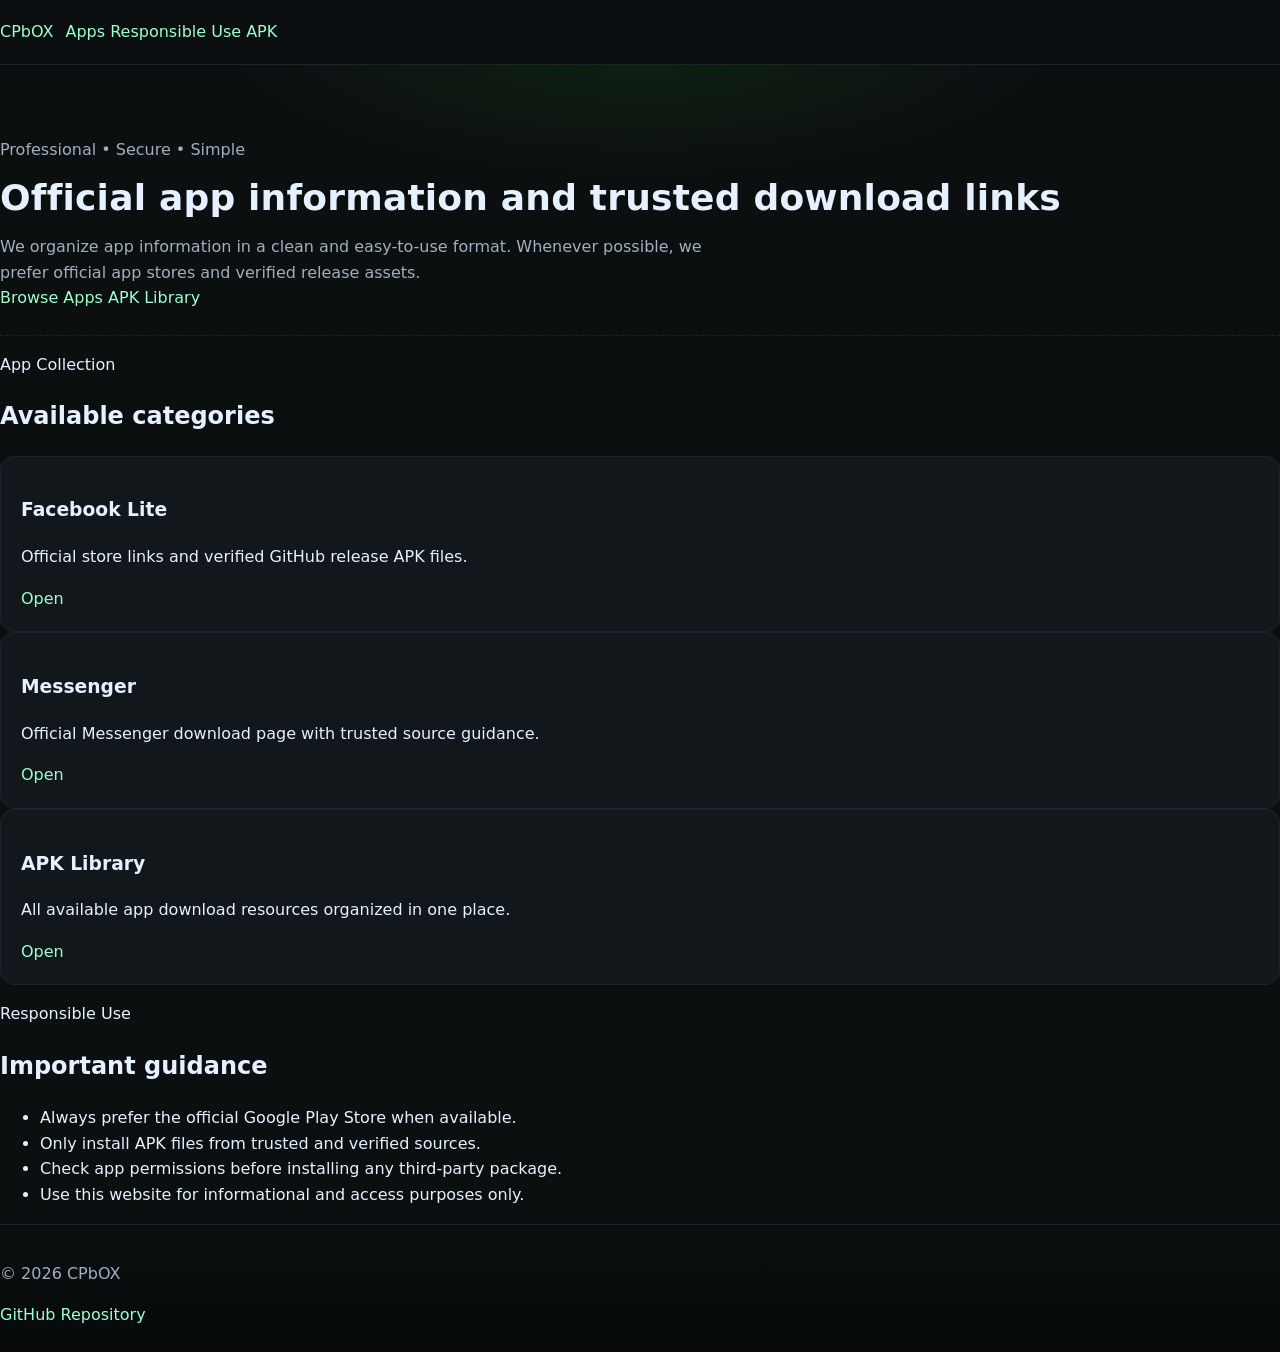
<file: archive/Allapk.html>
<!doctype html>
<html lang="bn">
<head>
  <meta charset="utf-8" />
  <meta name="viewport" content="width=device-width, initial-scale=1" />
  <title>CPbOX | Official APK & App Information</title>
  <meta name="description" content="Professional and responsible app information website for Facebook Lite, Messenger and APK download links." />
  <meta name="robots" content="index,follow" />
  <link rel="canonical" href="https://mhitlimited.github.io/11lite/" />
  <link rel="stylesheet" href="assets/css/style.css" />
</head>
<body>
  <header class="header">
    <div class="wrap nav">
      <a class="logo" href="index.html">CPbOX</a>
      <nav aria-label="Main navigation">
        <a href="#apps">Apps</a>
        <a href="#responsible">Responsible Use</a>
        <a href="pages/apk.html">APK</a>
      </nav>
    </div>
  </header>

  <main>
    <section class="hero wrap">
      <div class="hero-copy">
        <p class="eyebrow">Professional • Secure • Simple</p>
        <h1>Official app information and trusted download links</h1>
        <p class="lead">We organize app information in a clean and easy-to-use format. Whenever possible, we prefer official app stores and verified release assets.</p>
        <div class="hero-actions">
          <a class="button" href="#apps">Browse Apps</a>
          <a class="button button-secondary" href="pages/apk.html">APK Library</a>
        </div>
      </div>
    </section>

    <section class="wrap section" id="apps">
      <div class="section-head">
        <p class="eyebrow">App Collection</p>
        <h2>Available categories</h2>
      </div>

      <div class="cards">
        <article class="card">
          <h3>Facebook Lite</h3>
          <p>Official store links and verified GitHub release APK files.</p>
          <a class="button button-small" href="pages/facebook-lite.html">Open</a>
        </article>

        <article class="card">
          <h3>Messenger</h3>
          <p>Official Messenger download page with trusted source guidance.</p>
          <a class="button button-small" href="pages/messenger.html">Open</a>
        </article>

        <article class="card">
          <h3>APK Library</h3>
          <p>All available app download resources organized in one place.</p>
          <a class="button button-small" href="pages/apk.html">Open</a>
        </article>
      </div>
    </section>

    <section class="wrap section" id="responsible">
      <div class="section-head">
        <p class="eyebrow">Responsible Use</p>
        <h2>Important guidance</h2>
      </div>

      <div class="info-box">
        <ul>
          <li>Always prefer the official Google Play Store when available.</li>
          <li>Only install APK files from trusted and verified sources.</li>
          <li>Check app permissions before installing any third-party package.</li>
          <li>Use this website for informational and access purposes only.</li>
        </ul>
      </div>
    </section>
  </main>

  <footer class="footer">
    <div class="wrap footer-inner">
      <p>© <span id="year"></span> CPbOX</p>
      <a href="https://github.com/mhitlimited/11lite" target="_blank" rel="noopener noreferrer">GitHub Repository</a>
    </div>
  </footer>

  <script src="assets/js/script.js"></script>
</body>
</html>
</file>
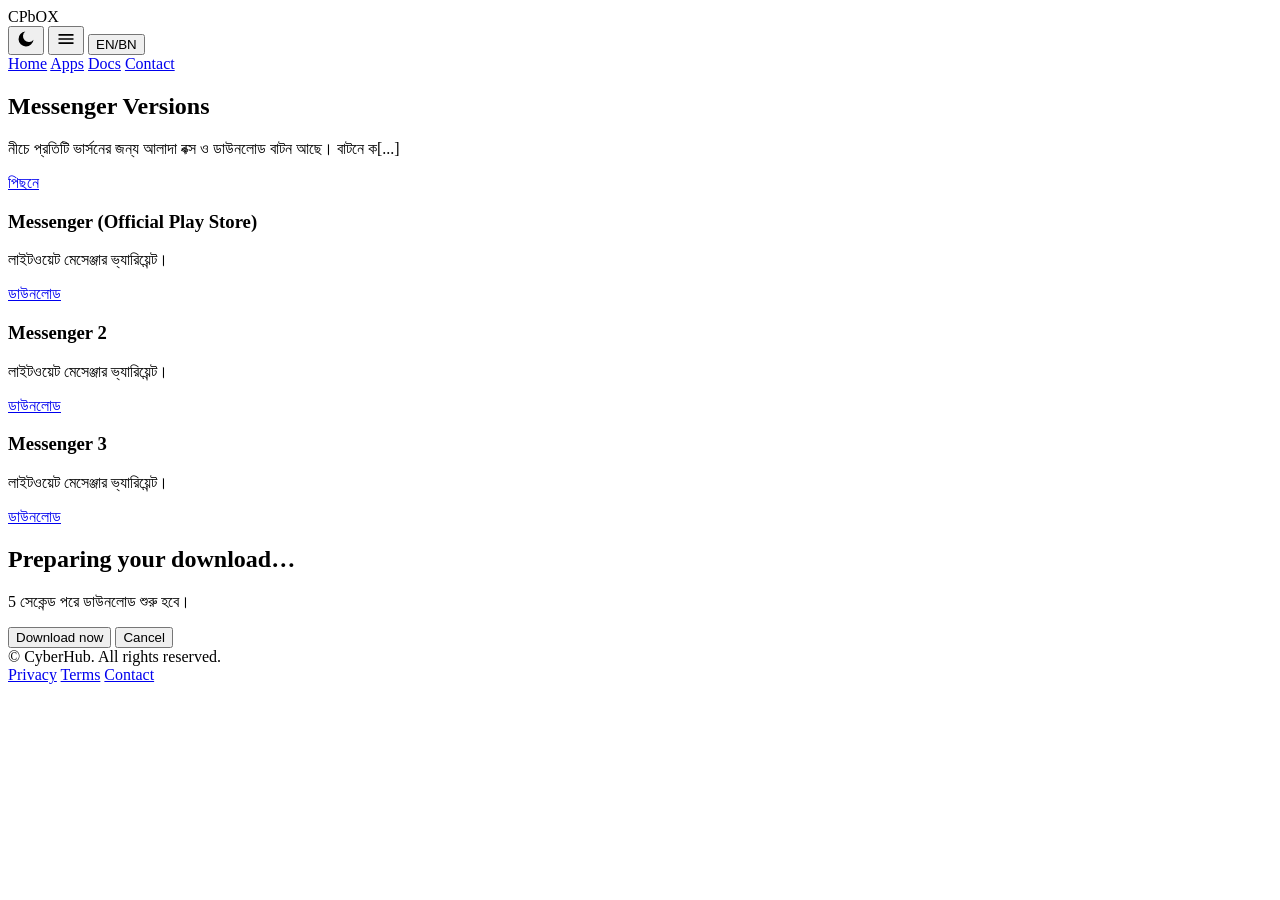
<file: archive/fb11ite.html>
<!doctype html>
<html lang="bn">
<head>
  <meta charset="utf-8" />
  <meta name="viewport" content="width=device-width,initial-scale=1,viewport-fit=cover" />
  <title>Messenger Collection — CPbOX</title>
  <link rel="stylesheet" href="style.css" />
</head>
<body>
  <header>
    <div class="container">
      <nav class="nav" aria-label="Primary">
        <div class="brand">
          <span class="dot"></span>
          <span>CPbOX</span>
        </div>

        <div class="actions">
          <button class="icon-btn" id="themeToggle" aria-label="Toggle theme">
            <svg id="iconMoon" width="20" height="20" viewBox="0 0 24 24" fill="currentColor" aria-hidden="true">
              <path d="M21 12.79A9 9 0 1 1 11.21 3a7 7 0 1 0 9.79 9.79z"/>
            </svg>
            <svg id="iconSun" width="20" height="20" viewBox="0 0 24 24" fill="currentColor" style="display:none" aria-hidden="true">
              <path d="M12 2.75a1 1 0 0 1 1 1V5a1 1 0 1 1-2 0V3.75a1 1 0 0 1 1-1zm0 14.5a1 1 0 0 1 1 1V19a1 1 0 1 1-2 0v-1.75a1 1 0 0 1 1-1zm8.25-5.5a1 1 0 0 1 0 2h-1.75a1 1 0 1 1 0-2h1.75zm-14.5"
            </svg>
          </button>

          <button class="icon-btn hamburger" id="menuToggle" aria-label="Menu">
            <svg width="20" height="20" viewBox="0 0 24 24" fill="currentColor" aria-hidden="true">
              <path d="M3 6h18v2H3zm0 5h18v2H3zm0 5h18v2H3z" />
            </svg>
          </button>

          <button id="langToggle" class="icon-btn" aria-label="Toggle Language">EN/BN</button>
        </div>

        <div class="menu" id="menu">
          <a href="index.html">Home</a>
          <a class="active" href="#">Apps</a>
          <a href="index.html#docs">Docs</a>
          <a href="index.html#contact">Contact</a>
        </div>
      </nav>
    </div>
  </header>

  <main class="container">
    <section>
      <h1 class="page-title">Messenger Versions</h1>
      <p class="muted">নীচে প্রতিটি ভার্সনের জন্য আলাদা বক্স ও ডাউনলোড বাটন আছে। বাটনে ক[...]
      <div style="margin: .5rem 0 1rem"><a id="backBtn" class="btn btn-ghost" href="index.html" data-i18n="back">পিছনে</a></div>
    </section>

    <section class="grid">
      <div id="cards" class="grid"></div>
    </section>
  </main>

  <div id="timerModal" class="modal" aria-hidden="true" role="dialog" aria-labelledby="timerTitle" aria-describedby="timerDesc">
    <div class="modal-content card">
      <h2 id="timerTitle">Preparing your download…</h2>
      <p id="timerDesc" class="muted"><span id="countdown">5</span> সেকেন্ড পরে ডাউনলোড শুরু হবে।</p>
      <button id="downloadNow" class="btn">Download now</button>
      <button id="cancelDownload" class="btn btn-ghost">Cancel</button>
    </div>
  </div>

  <footer>
    <div class="container foot-inner">
      <div class="tiny">© <span id="year"></span> CyberHub. All rights reserved.</div>
      <nav class="foot-links tiny">
        <a href="#privacy">Privacy</a>
        <a href="#terms">Terms</a>
        <a href="#contact">Contact</a>
      </nav>
    </div>
  </footer>

  <script src="script.js"></script>
  <script>
    const versions = [
      { name: 'Messenger (Official Play Store)', link: 'https://play.google.com/store/apps/details?id=com.facebook.orca' },
      { name: 'Messenger 2', link: '/downloads/messenger-2.apk' },
      { name: 'Messenger 3', link: '/downloads/messenger-3.apk' }
    ];

    const cardsWrap = document.getElementById('cards');
    cardsWrap.classList.add('grid-3');
    versions.forEach((v) => {
      const card = document.createElement('article');
      card.className = 'card';
      card.innerHTML = `
        <div class="card-body">
          <h3>${v.name}</h3>
          <p class="muted">লাইটওয়েট মেসেঞ্জার ভ্যারিয়েন্ট।</p>
          <div class="actions">
            <a href="#" class="btn download-btn" data-link="${v.link}">ডাউনলোড</a>
          </div>
        </div>
      `;
      cardsWrap.appendChild(card);
    });

    const modal = document.getElementById('timerModal');
    const countdownEl = document.getElementById('countdown');
    const downloadNowBtn = document.getElementById('downloadNow');
    const cancelBtn = document.getElementById('cancelDownload');
    let timer = null;
    let targetLink = null;
    let remaining = 5;

    function openModal(link) {
      targetLink = link;
      remaining = 5;
      countdownEl.textContent = remaining;
      modal.classList.add('open');
      modal.setAttribute('aria-hidden', 'false');
      timer = setInterval(() => {
        remaining -= 1;
        countdownEl.textContent = remaining;
        if (remaining <= 0) {
          clearInterval(timer);
          startDownload();
        }
      }, 1000);
    }

    function closeModal() {
      if (timer) clearInterval(timer);
      modal.classList.remove('open');
      modal.setAttribute('aria-hidden', 'true');
    }

    function startDownload() {
      window.location.href = targetLink;
      closeModal();
    }

    document.querySelectorAll('.download-btn').forEach((btn) => {
      btn.addEventListener('click', (e) => {
        e.preventDefault();
        const link = btn.getAttribute('data-link');
        openModal(link);
      });
    });

    downloadNowBtn.addEventListener('click', startDownload);
    cancelBtn.addEventListener('click', closeModal);
    document.addEventListener('keydown', (e) => {
      if (e.key === 'Escape') closeModal();
    });
  </script>
</body>
</html>
</file>
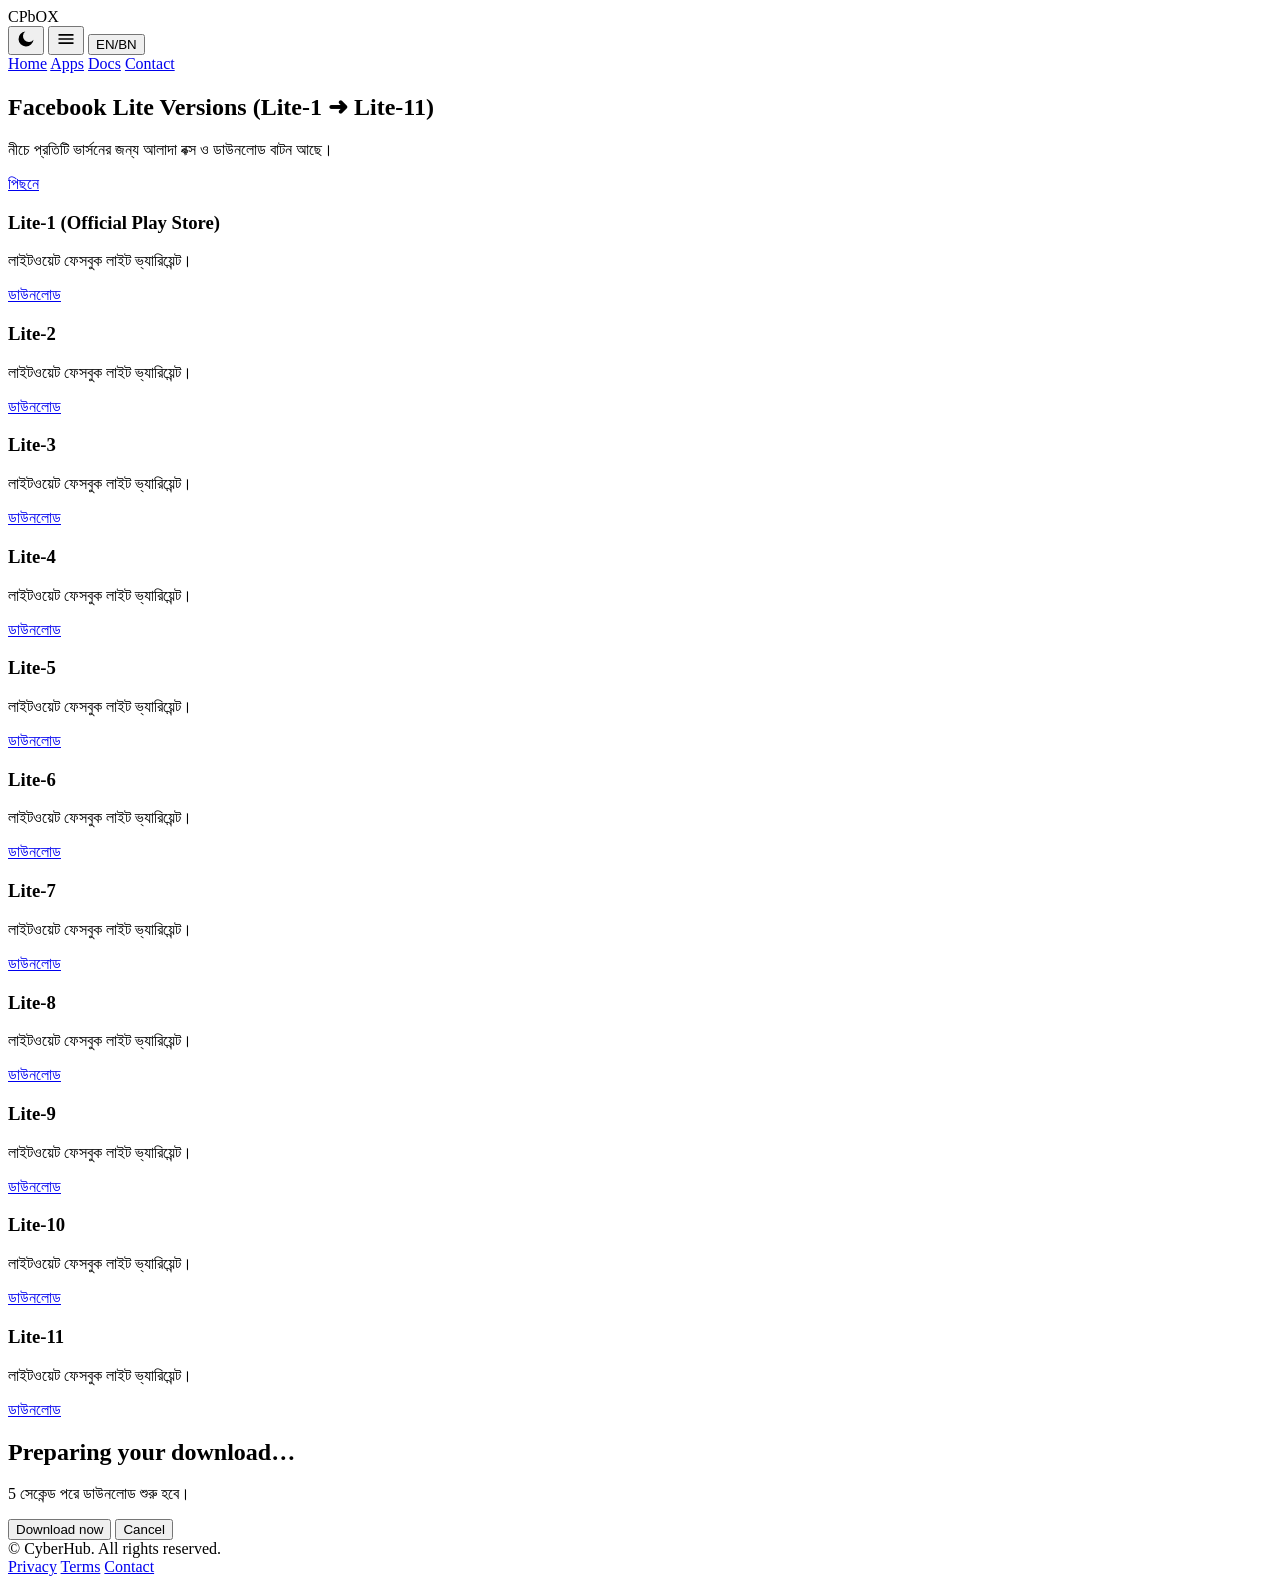
<file: archive/fb11lite.html>
<!doctype html>
<html lang="bn">
<head>
  <meta charset="utf-8" />
  <meta name="viewport" content="width=device-width, initial-scale=1" />
  <title>Facebook Lite Versions (Lite-1 ➜ Lite-11) — CPbOX</title>
  <link rel="stylesheet" href="style.css" />
</head>
<body>
  <header>
    <div class="container">
      <nav class="nav" aria-label="Primary">
        <div class="brand">
          <span class="dot"></span>
          <span>CPbOX</span>
        </div>

        <div class="actions">
          <button class="icon-btn" id="themeToggle" aria-label="Toggle theme">
            <svg id="iconMoon" width="20" height="20" viewBox="0 0 24 24" fill="currentColor" aria-hidden="true">
              <path d="M21 12.79A9 9 0 1 1 11.21 3a7 7 0 1 0 9.79 9.79z"/>
            </svg>
            <svg id="iconSun" width="20" height="20" viewBox="0 0 24 24" fill="currentColor" style="display:none" aria-hidden="true">
              <path d="M12 2.75a1 1 0 0 1 1 1V5a1 1 0 1 1-2 0V3.75a1 1 0 0 1 1-1zm0 14.5a1 1 0 0 1 1 1V19a1 1 0 1 1-2 0v-1.75a1 1 0 0 1 1-1zm8.25-5.5a1 1 0 0 1 0 2h-1.75a1 1 0 1 1 0-2h1.75zm-14.5"
            </svg>
          </button>

          <button class="icon-btn hamburger" id="menuToggle" aria-label="Menu">
            <svg width="20" height="20" viewBox="0 0 24 24" fill="currentColor" aria-hidden="true">
              <path d="M3 6h18v2H3zm0 5h18v2H3zm0 5h18v2H3z" />
            </svg>
          </button>

          <button id="langToggle" class="icon-btn" aria-label="Toggle Language">EN/BN</button>
        </div>

        <div class="menu" id="menu">
          <a href="index.html">Home</a>
          <a class="active" href="#">Apps</a>
          <a href="index.html#docs">Docs</a>
          <a href="index.html#contact">Contact</a>
        </div>
      </nav>
    </div>
  </header>

  <main class="container">
    <section>
      <h1 class="page-title">Facebook Lite Versions (Lite-1 ➜ Lite-11)</h1>
      <p class="muted">নীচে প্রতিটি ভার্সনের জন্য আলাদা বক্স ও ডাউনলোড বাটন আছে।</p>
      <div style="margin: .5rem 0 1rem"><a id="backBtn" class="btn btn-ghost" href="index.html" data-i18n="back">পিছনে</a></div>
    </section>

    <section class="grid">
      <div id="cards" class="grid"></div>
    </section>
  </main>

  <div id="timerModal" class="modal" aria-hidden="true" role="dialog" aria-labelledby="timerTitle" aria-describedby="timerDesc">
    <div class="modal-content card">
      <h2 id="timerTitle">Preparing your download…</h2>
      <p id="timerDesc" class="muted"><span id="countdown">5</span> সেকেন্ড পরে ডাউনলোড শুরু হবে।</p>
      <button id="downloadNow" class="btn">Download now</button>
      <button id="cancelDownload" class="btn btn-ghost">Cancel</button>
    </div>
  </div>

  <footer>
    <div class="container foot-inner">
      <div class="tiny">© <span id="year"></span> CyberHub. All rights reserved.</div>
      <nav class="foot-links tiny">
        <a href="#privacy">Privacy</a>
        <a href="#terms">Terms</a>
        <a href="#contact">Contact</a>
      </nav>
    </div>
  </footer>

  <script src="script.js"></script>
  <script>
    const versions = [
      { name: 'Lite-1 (Official Play Store)', link: 'https://play.google.com/store/apps/details?id=com.facebook.lite' },
      { name: 'Lite-2', link: '/downloads/fb-lite-2.apk' },
      { name: 'Lite-3', link: '/downloads/fb-lite-3.apk' },
      { name: 'Lite-4', link: '/downloads/fb-lite-4.apk' },
      { name: 'Lite-5', link: '/downloads/fb-lite-5.apk' },
      { name: 'Lite-6', link: '/downloads/fb-lite-6.apk' },
      { name: 'Lite-7', link: '/downloads/fb-lite-7.apk' },
      { name: 'Lite-8', link: '/downloads/fb-lite-8.apk' },
      { name: 'Lite-9', link: '/downloads/fb-lite-9.apk' },
      { name: 'Lite-10', link: '/downloads/fb-lite-10.apk' },
      { name: 'Lite-11', link: '/downloads/fb-lite-11.apk' }
    ];

    const cardsWrap = document.getElementById('cards');
    cardsWrap.classList.add('grid-3');

    versions.forEach((v) => {
      const card = document.createElement('article');
      card.className = 'card';
      card.innerHTML = `
        <div class="card-body">
          <h3>${v.name}</h3>
          <p class="muted">লাইটওয়েট ফেসবুক লাইট ভ্যারিয়েন্ট।</p>
          <div class="actions">
            <a href="#" class="btn download-btn" data-link="${v.link}">ডাউনলোড</a>
          </div>
        </div>
      `;
      cardsWrap.appendChild(card);
    });

    const modal = document.getElementById('timerModal');
    const countdownEl = document.getElementById('countdown');
    const downloadNowBtn = document.getElementById('downloadNow');
    const cancelBtn = document.getElementById('cancelDownload');
    let timer = null;
    let targetLink = null;
    let remaining = 5;

    function openModal(link) {
      targetLink = link;
      remaining = 5;
      countdownEl.textContent = remaining;
      modal.classList.add('open');
      modal.setAttribute('aria-hidden', 'false');
      timer = setInterval(() => {
        remaining -= 1;
        countdownEl.textContent = remaining;
        if (remaining <= 0) {
          clearInterval(timer);
          startDownload();
        }
      }, 1000);
    }

    function closeModal() {
      if (timer) clearInterval(timer);
      modal.classList.remove('open');
      modal.setAttribute('aria-hidden', 'true');
    }

    function startDownload() {
      window.location.href = targetLink;
      closeModal();
    }

    document.querySelectorAll('.download-btn').forEach((btn) => {
      btn.addEventListener('click', (e) => {
        e.preventDefault();
        const link = btn.getAttribute('data-link');
        openModal(link);
      });
    });

    downloadNowBtn.addEventListener('click', startDownload);
    cancelBtn.addEventListener('click', closeModal);
    document.addEventListener('keydown', (e) => {
      if (e.key === 'Escape') closeModal();
    });
  </script>
</body>
</html>
</file>
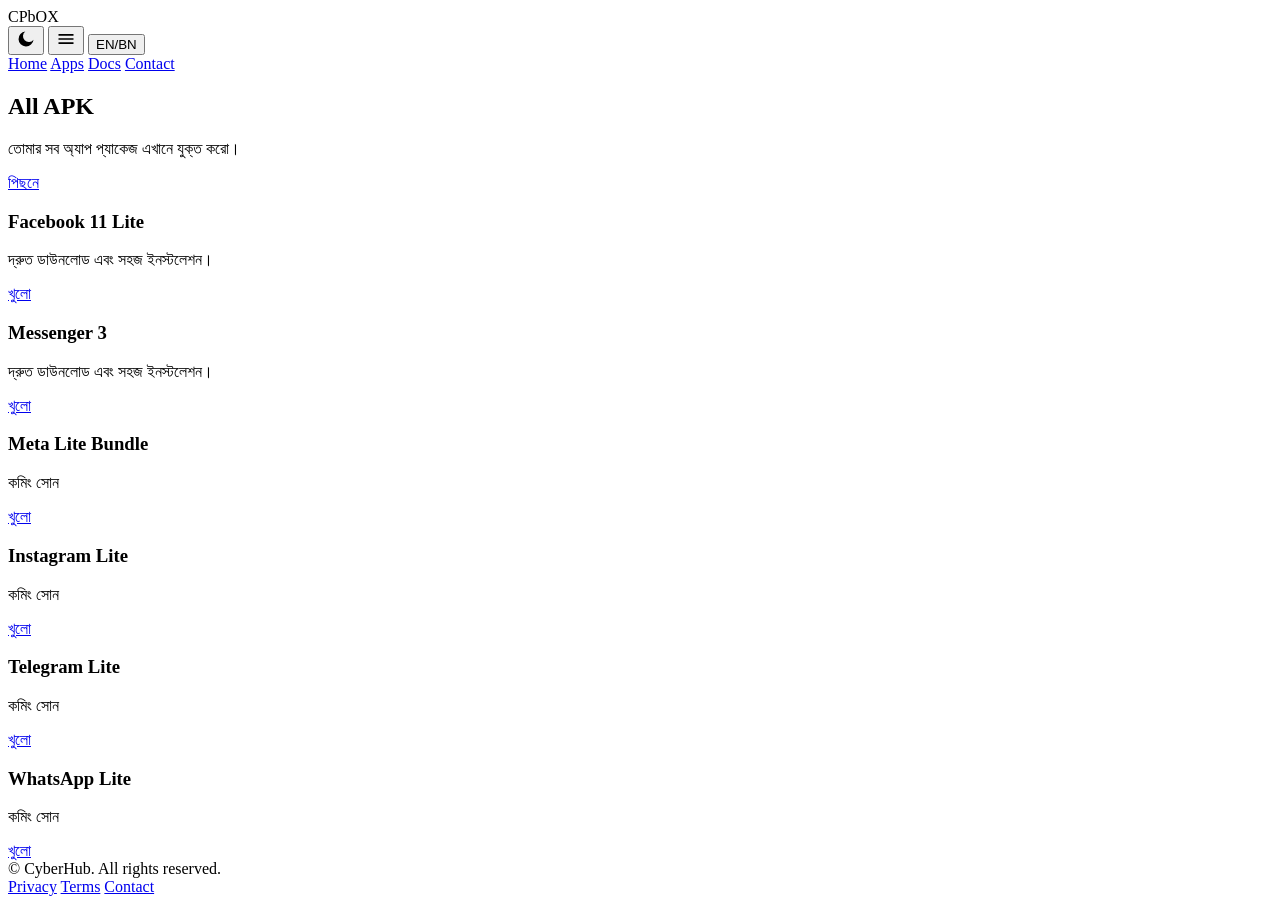
<file: archive/Messenger3.html>
<!doctype html>
<html lang="bn">
<head>
  <meta charset="utf-8" />
  <meta name="viewport" content="width=device-width,initial-scale=1,viewport-fit=cover" />
  <title>All APK — CPbOX</title>
  <link rel="stylesheet" href="style.css" />
</head>
<body>
  <header>
    <div class="container">
      <nav class="nav" aria-label="Primary">
        <div class="brand">
          <span class="dot"></span>
          <span>CPbOX</span>
        </div>

        <div class="actions">
          <button class="icon-btn" id="themeToggle" aria-label="Toggle theme">
            <svg id="iconMoon" width="20" height="20" viewBox="0 0 24 24" fill="currentColor" aria-hidden="true">
              <path d="M21 12.79A9 9 0 1 1 11.21 3a7 7 0 1 0 9.79 9.79z"/>
            </svg>
            <svg id="iconSun" width="20" height="20" viewBox="0 0 24 24" fill="currentColor" style="display:none" aria-hidden="true">
              <path d="M12 2.75a1 1 0 0 1 1 1V5a1 1 0 1 1-2 0V3.75a1 1 0 0 1 1-1zm0 14.5a1 1 0 0 1 1 1V19a1 1 0 1 1-2 0v-1.75a1 1 0 0 1 1-1zm8.25-5.5a1 1 0 0 1 0 2h-1.75a1 1 0 1 1 0-2h1.75zm-14.5"
            </svg>
          </button>

          <button class="icon-btn hamburger" id="menuToggle" aria-label="Menu">
            <svg width="20" height="20" viewBox="0 0 24 24" fill="currentColor" aria-hidden="true">
              <path d="M3 6h18v2H3zm0 5h18v2H3zm0 5h18v2H3z" />
            </svg>
          </button>

          <button id="langToggle" class="icon-btn" aria-label="Toggle Language">EN/BN</button>
        </div>

        <div class="menu" id="menu">
          <a href="index.html">Home</a>
          <a class="active" href="#">Apps</a>
          <a href="index.html#docs">Docs</a>
          <a href="index.html#contact">Contact</a>
        </div>
      </nav>
    </div>
  </header>

  <main class="container">
    <section>
      <h1 class="page-title">All APK</h1>
      <p class="muted">তোমার সব অ্যাপ প্যাকেজ এখানে যুক্ত করো।</p>
      <div style="margin:.5rem 0 1rem"><a id="backBtn" class="btn btn-ghost" href="index.html" data-i18n="back">পিছনে</a></div>
    </section>

    <section class="grid grid-3" id="apk-list"></section>
  </main>

  <footer>
    <div class="container foot-inner">
      <div class="tiny">© <span id="year"></span> CyberHub. All rights reserved.</div>
      <nav class="foot-links tiny">
        <a href="#privacy">Privacy</a>
        <a href="#terms">Terms</a>
        <a href="#contact">Contact</a>
      </nav>
    </div>
  </footer>

  <script src="script.js"></script>
  <script>
    const apkItems = [
      { name: 'Facebook 11 Lite', link: 'fb11lite.html' },
      { name: 'Messenger 3', link: 'messenger3.html' },
      { name: 'Meta Lite Bundle', link: '#', note: 'কমিং সোন' },
      { name: 'Instagram Lite', link: '#', note: 'কমিং সোন' },
      { name: 'Telegram Lite', link: '#', note: 'কমিং সোন' },
      { name: 'WhatsApp Lite', link: '#', note: 'কমিং সোন' }
    ];

    const list = document.getElementById('apk-list');
    apkItems.forEach((app) => {
      const card = document.createElement('article');
      card.className = 'card';
      card.innerHTML = `
        <div class="card-body">
          <h3>${app.name}</h3>
          <p class="muted">${app.note || 'দ্রুত ডাউনলোড এবং সহজ ইনস্টলেশন।'}</p>
          <div class="actions">
            <a href="${app.link}" class="btn" data-i18n="open">খুলো</a>
          </div>
        </div>
      `;
      list.appendChild(card);
    });
  </script>
</body>
</html>
</file>
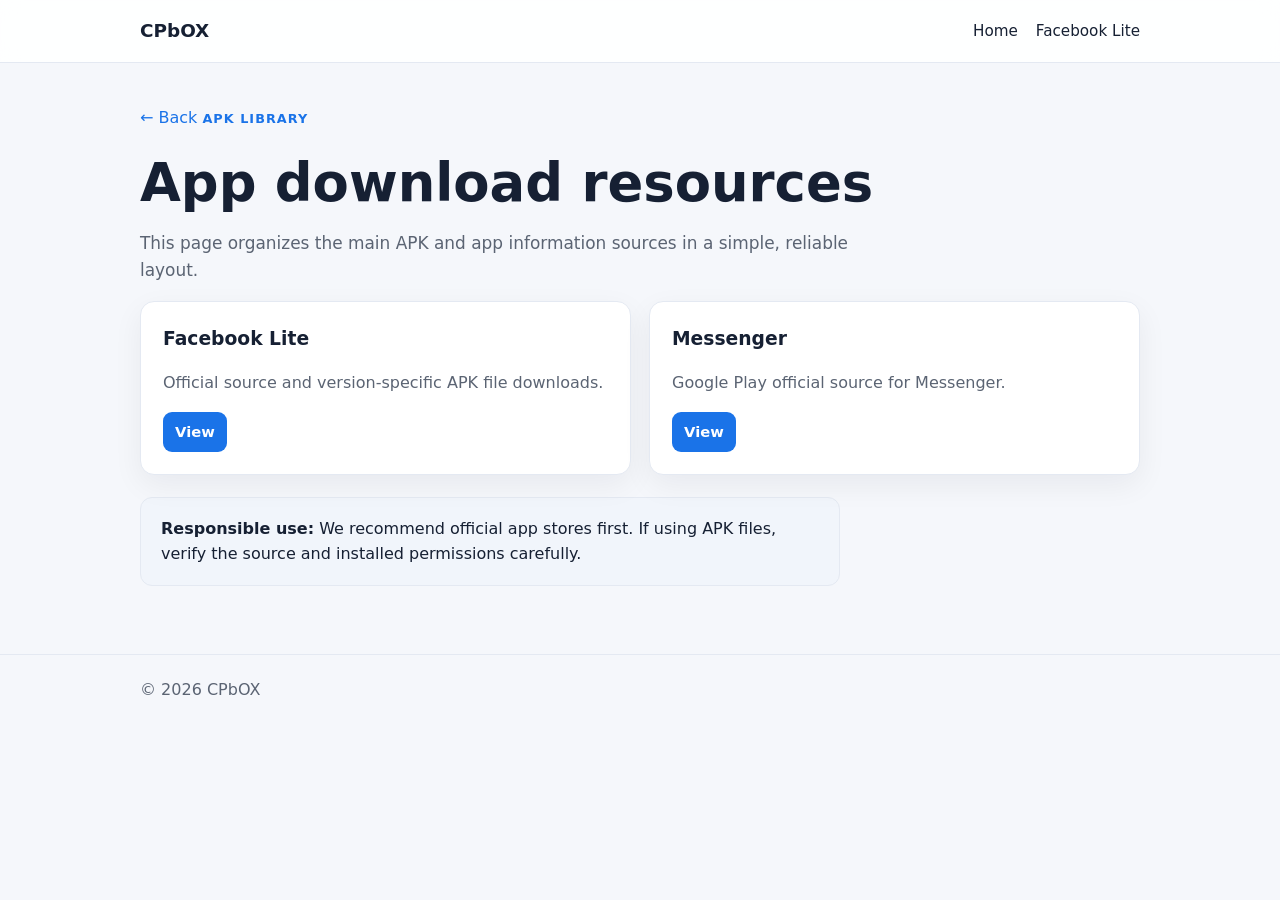
<file: pages/apk.html>
<!doctype html>
<html lang="bn">
<head>
  <meta charset="utf-8" />
  <meta name="viewport" content="width=device-width, initial-scale=1" />
  <title>APK Library | CPbOX</title>
  <meta name="description" content="APK library for Facebook Lite and related mobile app information." />
  <link rel="stylesheet" href="../assets/css/style.css" />
</head>
<body>
  <header class="header">
    <div class="wrap nav">
      <a class="logo" href="../index.html">CPbOX</a>
      <nav aria-label="Section navigation">
        <a href="../index.html">Home</a>
        <a href="facebook-lite.html">Facebook Lite</a>
      </nav>
    </div>
  </header>

  <main class="wrap section page">
    <a class="back-link" href="../index.html">← Back</a>
    <p class="eyebrow">APK Library</p>
    <h1>App download resources</h1>
    <p class="lead">This page organizes the main APK and app information sources in a simple, reliable layout.</p>

    <div class="cards two-col">
      <article class="card">
        <h3>Facebook Lite</h3>
        <p>Official source and version-specific APK file downloads.</p>
        <a class="button button-small" href="facebook-lite.html">View</a>
      </article>

      <article class="card">
        <h3>Messenger</h3>
        <p>Google Play official source for Messenger.</p>
        <a class="button button-small" href="messenger.html">View</a>
      </article>
    </div>

    <div class="info-box small-box">
      <strong>Responsible use:</strong> We recommend official app stores first. If using APK files, verify the source and installed permissions carefully.
    </div>
  </main>

  <footer class="footer">
    <div class="wrap footer-inner">
      <p>© <span id="year"></span> CPbOX</p>
    </div>
  </footer>

  <script src="../assets/js/script.js"></script>
</body>
</html>
</file>
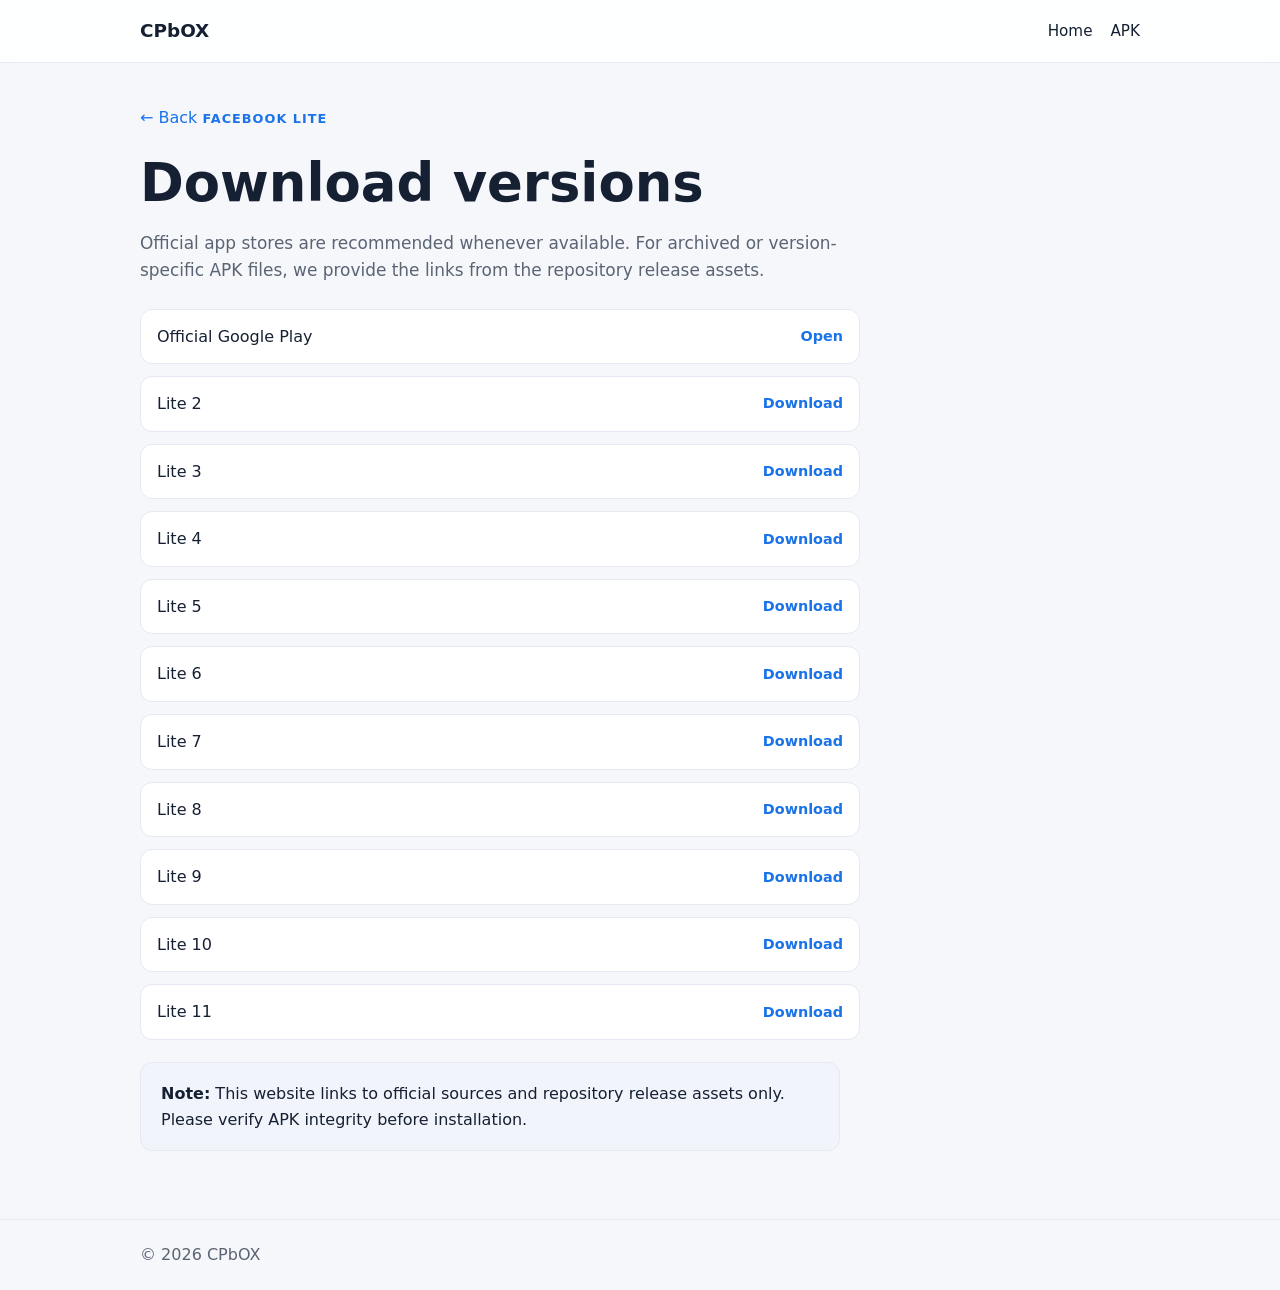
<file: pages/facebook-lite.html>
<!doctype html>
<html lang="bn">
<head>
  <meta charset="utf-8" />
  <meta name="viewport" content="width=device-width, initial-scale=1" />
  <title>Facebook Lite Downloads | CPbOX</title>
  <meta name="description" content="Download Facebook Lite APK versions from verified GitHub release assets and official sources." />
  <link rel="stylesheet" href="../assets/css/style.css" />
</head>
<body>
  <header class="header">
    <div class="wrap nav">
      <a class="logo" href="../index.html">CPbOX</a>
      <nav aria-label="Section navigation">
        <a href="../index.html">Home</a>
        <a href="apk.html">APK</a>
      </nav>
    </div>
  </header>

  <main class="wrap section page">
    <a class="back-link" href="../index.html">← Back</a>
    <p class="eyebrow">Facebook Lite</p>
    <h1>Download versions</h1>
    <p class="lead">Official app stores are recommended whenever available. For archived or version-specific APK files, we provide the links from the repository release assets.</p>

    <div class="download-list">
      <a class="download-item" href="https://play.google.com/store/apps/details?id=com.facebook.lite" target="_blank" rel="noopener noreferrer"><span>Official Google Play</span><strong>Open</strong></a>
      <a class="download-item" href="https://github.com/mhitlimited/11lite/releases/download/Fb-11-lite/Lite.2.apk" target="_blank" rel="noopener noreferrer"><span>Lite 2</span><strong>Download</strong></a>
      <a class="download-item" href="https://github.com/mhitlimited/11lite/releases/download/Fb-11-lite/Lite.3.apk" target="_blank" rel="noopener noreferrer"><span>Lite 3</span><strong>Download</strong></a>
      <a class="download-item" href="https://github.com/mhitlimited/11lite/releases/download/Fb-11-lite/Lite.4.apk" target="_blank" rel="noopener noreferrer"><span>Lite 4</span><strong>Download</strong></a>
      <a class="download-item" href="https://github.com/mhitlimited/11lite/releases/download/Fb-11-lite/Lite.5.apk" target="_blank" rel="noopener noreferrer"><span>Lite 5</span><strong>Download</strong></a>
      <a class="download-item" href="https://github.com/mhitlimited/11lite/releases/download/Fb-11-lite/Lite.6.apk" target="_blank" rel="noopener noreferrer"><span>Lite 6</span><strong>Download</strong></a>
      <a class="download-item" href="https://github.com/mhitlimited/11lite/releases/download/Fb-11-lite/Lite.7.apk" target="_blank" rel="noopener noreferrer"><span>Lite 7</span><strong>Download</strong></a>
      <a class="download-item" href="https://github.com/mhitlimited/11lite/releases/download/Fb-11-lite/Lite.8.apk" target="_blank" rel="noopener noreferrer"><span>Lite 8</span><strong>Download</strong></a>
      <a class="download-item" href="https://github.com/mhitlimited/11lite/releases/download/Fb-11-lite/Lite.9.apk" target="_blank" rel="noopener noreferrer"><span>Lite 9</span><strong>Download</strong></a>
      <a class="download-item" href="https://github.com/mhitlimited/11lite/releases/download/Fb-11-lite/Lite.10.apk" target="_blank" rel="noopener noreferrer"><span>Lite 10</span><strong>Download</strong></a>
      <a class="download-item" href="https://github.com/mhitlimited/11lite/releases/download/Fb-11-lite/Lite.11.apk" target="_blank" rel="noopener noreferrer"><span>Lite 11</span><strong>Download</strong></a>
    </div>

    <div class="info-box small-box">
      <strong>Note:</strong> This website links to official sources and repository release assets only. Please verify APK integrity before installation.
    </div>
  </main>

  <footer class="footer">
    <div class="wrap footer-inner">
      <p>© <span id="year"></span> CPbOX</p>
    </div>
  </footer>

  <script src="../assets/js/script.js"></script>
</body>
</html>
</file>
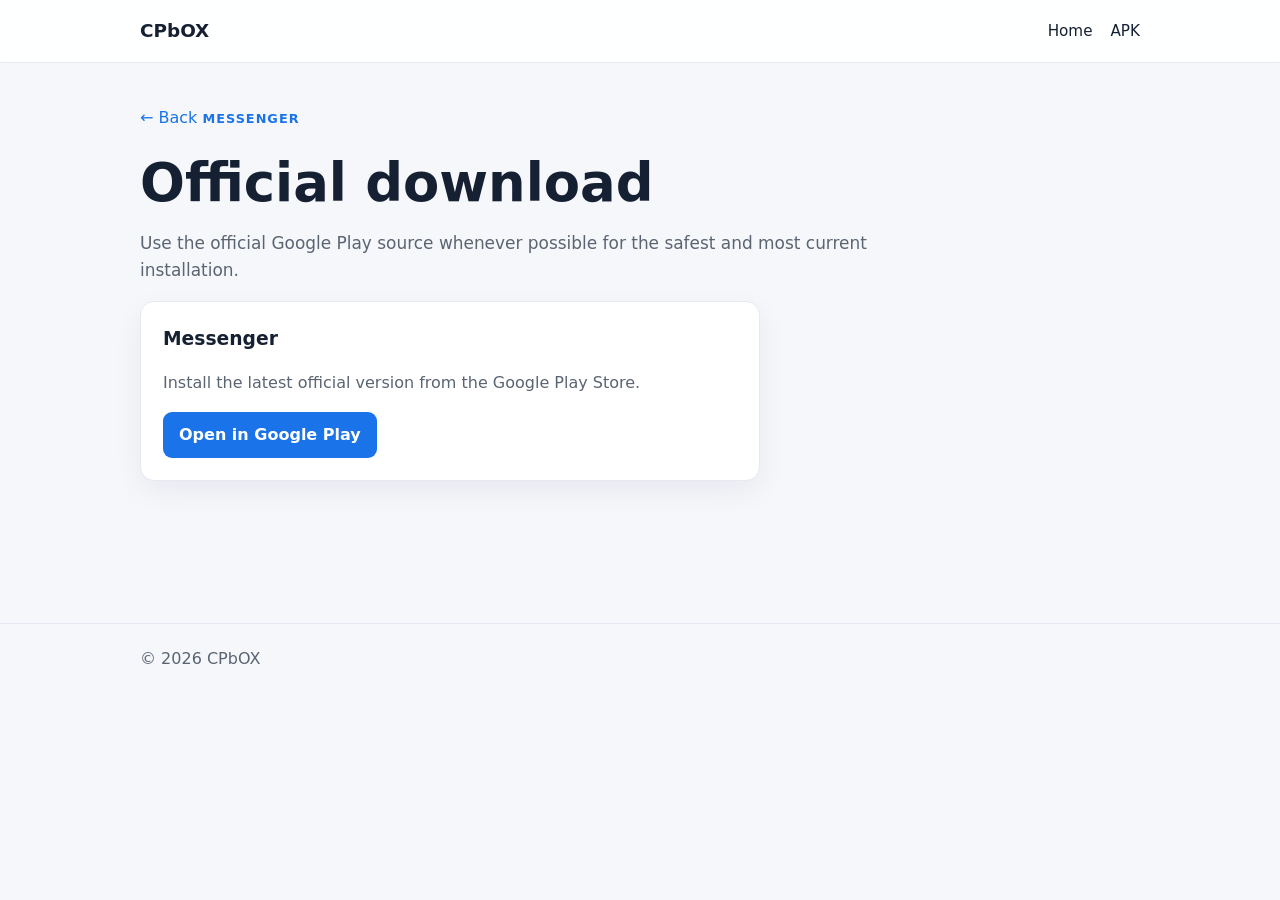
<file: pages/messenger.html>
<!doctype html>
<html lang="bn">
<head>
  <meta charset="utf-8" />
  <meta name="viewport" content="width=device-width, initial-scale=1" />
  <title>Messenger Download | CPbOX</title>
  <meta name="description" content="Official Messenger download link and responsible usage guidance." />
  <link rel="stylesheet" href="../assets/css/style.css" />
</head>
<body>
  <header class="header">
    <div class="wrap nav">
      <a class="logo" href="../index.html">CPbOX</a>
      <nav aria-label="Section navigation">
        <a href="../index.html">Home</a>
        <a href="apk.html">APK</a>
      </nav>
    </div>
  </header>

  <main class="wrap section page">
    <a class="back-link" href="../index.html">← Back</a>
    <p class="eyebrow">Messenger</p>
    <h1>Official download</h1>
    <p class="lead">Use the official Google Play source whenever possible for the safest and most current installation.</p>

    <div class="card single-card">
      <h3>Messenger</h3>
      <p>Install the latest official version from the Google Play Store.</p>
      <a class="button" href="https://play.google.com/store/apps/details?id=com.facebook.orca" target="_blank" rel="noopener noreferrer">Open in Google Play</a>
    </div>
  </main>

  <footer class="footer">
    <div class="wrap footer-inner">
      <p>© <span id="year"></span> CPbOX</p>
    </div>
  </footer>

  <script src="../assets/js/script.js"></script>
</body>
</html>
</file>
<file: archive/assets/css/style.css>
:root {
  --bg: #0b0f10;
  --bg-soft: #0f1417;
  --text: #e6f1ff;
  --muted: #9fb0c0;
  --neon: #39ff14;
  --neon-soft: rgba(57, 255, 20, 0.35);
  --card: #11171a;
  --border: #1c242a;
  --link: #9dffcc;
  --radius: 14px;
  --shadow: 0 0 22px var(--neon-soft), 0 0 4px var(--neon-soft);
  --container: min(1100px, 92vw);
}

:root.light {
  --bg: #ffffff;
  --bg-soft: #f6faf7;
  --text: #0a0b0c;
  --muted: #4a575f;
  --neon: #16a34a;
  --neon-soft: rgba(22, 163, 74, 0.26);
  --card: #ffffff;
  --border: #e4efe7;
  --link: #0d9488;
  --shadow: 0 0 14px rgba(22, 163, 74, 0.12);
}

* { box-sizing: border-box; }

html, body {
  margin: 0;
  background: var(--bg);
  color: var(--text);
  font: 400 clamp(14px, 1.6vw, 16px)/1.6 ui-sans-serif, system-ui, -apple-system, "Segoe UI", Roboto, Arial, "Noto Sans Bengali", "Bangla", sans-serif;
  -webkit-font-smoothing: antialiased;
  text-rendering: optimizeLegibility;
}

a { color: var(--link); text-decoration: none; }
a:hover { text-decoration: underline; }

.container { width: var(--container); margin-inline: auto; padding-inline: max(16px, env(safe-area-inset-left)); }

header {
  position: sticky;
  top: 0;
  z-index: 50;
  background: color-mix(in oklab, var(--bg) 88%, transparent);
  backdrop-filter: blur(10px);
  border-bottom: 1px solid var(--border);
  padding-top: env(safe-area-inset-top);
}

.nav {
  display: grid;
  grid-template-columns: 1fr auto;
  grid-template-rows: auto auto;
  gap: 8px 12px;
  align-items: center;
  min-height: 64px;
  padding-block: 8px;
}

.brand {
  display: inline-flex;
  align-items: center;
  gap: 10px;
  font-weight: 800;
  font-size: clamp(16px, 2.4vw, 18px);
}

.brand .dot {
  width: 10px;
  height: 10px;
  border-radius: 50%;
  background: var(--neon);
  box-shadow: var(--shadow);
}

.actions {
  justify-self: end;
  display: inline-flex;
  gap: 8px;
}

.icon-btn {
  width: 42px;
  height: 42px;
  display: inline-flex;
  justify-content: center;
  align-items: center;
  background: var(--bg-soft);
  border: 1px solid var(--border);
  border-radius: 12px;
  cursor: pointer;
  color: var(--text);
}

.hamburger { display: inline-flex; }

.menu {
  grid-column: 1 / -1;
  display: none;
  gap: 8px;
  padding: 8px;
  background: var(--bg);
  border: 1px solid var(--border);
  border-radius: 12px;
}

.menu.open { display: grid; grid-template-columns: repeat(4, minmax(0, 1fr)); }

.menu a {
  padding: 10px 12px;
  border-radius: 10px;
  text-align: center;
  color: var(--text);
  border: 1px solid transparent;
}

.menu a:hover, .menu a.active {
  border-color: color-mix(in oklab, var(--neon) 45%, var(--border));
  background: color-mix(in oklab, var(--neon) 12%, var(--bg-soft));
  box-shadow: var(--shadow);
}

@media (min-width: 900px) {
  .nav {
    grid-template-columns: auto 1fr auto;
    grid-template-rows: auto;
  }

  .menu {
    display: inline-flex !important;
    grid-column: 2 / 3;
    background: transparent;
    border: none;
    padding: 0;
  }

  .menu a { padding: 8px 10px; }
  .hamburger { display: none; }
}

.hero {
  padding-block: clamp(32px, 6vw, 72px) 24px;
  border-bottom: 1px dashed var(--border);
  background: radial-gradient(600px 200px at 50% -10%, color-mix(in oklab, var(--neon) 8%, transparent), transparent 70%) no-repeat;
}

.hero h1 {
  font-size: clamp(22px, 4.5vw, 36px);
  margin: 6px 0 8px;
  letter-spacing: .2px;
}

.hero p {
  margin: 0;
  color: var(--muted);
  max-width: 72ch;
}

.pill {
  display: inline-flex;
  align-items: center;
  gap: 8px;
  padding: 6px 10px;
  border-radius: 999px;
  border: 1px solid var(--border);
  background: color-mix(in oklab, var(--neon) 8%, var(--bg-soft));
  box-shadow: inset 0 0 0 1px color-mix(in oklab, var(--neon) 18%, transparent);
  color: var(--text);
  font-weight: 700;
}

.dot-neon {
  width: 6px;
  height: 6px;
  border-radius: 50%;
  background: var(--neon);
  box-shadow: var(--shadow);
}

.cta {
  margin-top: 18px;
  display: flex;
  gap: 10px;
  flex-wrap: wrap;
}

.btn {
  padding: 10px 14px;
  border-radius: 12px;
  border: 1px solid var(--border);
  background: linear-gradient(to bottom right, color-mix(in oklab, var(--neon) 12%, var(--card)), var(--card));
  color: var(--text); 
  font-weight: 700;
  box-shadow: var(--shadow);
  display: inline-block;
}

.btn:hover { text-decoration: none; transform: translateY(-1px); }
.btn.ghost { background: var(--bg-soft); box-shadow: none; }

.grid {
  display: grid;
  gap: 16px;
  grid-template-columns: repeat(auto-fit, minmax(min(280px, 100%), 1fr));
  padding-block: 28px 44px;
}

.grid-3 {
  display: grid;
  grid-template-columns: repeat(auto-fit, minmax(240px, 1fr));
  gap: 1rem;
}

.card {
  background: var(--card);
  border: 1px solid var(--border);
  border-radius: var(--radius);
  padding: clamp(14px, 2.6vw, 20px);
  transition: transform .15s ease, box-shadow .15s ease;
}

.card:hover { transform: translateY(-2px); box-shadow: var(--shadow); }
.card-full { grid-column: 1 / -1; }
.card-body { padding: 1rem; }

.muted { opacity: .75; }

footer {
  border-top: 1px solid var(--border);
  padding: 20px 0 max(24px, env(safe-area-inset-bottom));
  color: var(--muted);
  background: linear-gradient(to bottom, transparent, color-mix(in oklab, var(--bg) 85%, #000));
}

.foot-inner { display: flex; flex-wrap: wrap; align-items: center; justify-content: space-between; gap: 10px; }
.foot-links { display: flex; gap: 14px; flex-wrap: wrap; }
.tiny { font-size: 12px; }

.modal {
  position: fixed;
  inset: 0;
  display: none;
  align-items: center;
  justify-content: center;
  background: rgba(0,0,0,.5);
  backdrop-filter: blur(2px);
}

.modal.open { display: flex; }
.modal .card { max-width: 420px; width: 92%; }
.page-title { margin: 1.25rem 0 .5rem; }

@media (prefers-reduced-motion: reduce) {
  * { transition: none !important; animation: none !important; }
}
</file>
<file: archive/style.css>
<?xml version="1.0" encoding="UTF-8"?>
<urlset xmlns="http://www.sitemaps.org/schemas/sitemap/0.9">
  <url><loc>https://mhitlimited.github.io/11lite/</loc></url>
  <url><loc>https://mhitlimited.github.io/11lite/pages/facebook-lite.html</loc></url>
  <url><loc>https://mhitlimited.github.io/11lite/pages/messenger.html</loc></url>
  <url><loc>https://mhitlimited.github.io/11lite/pages/apk.html</loc></url>
</urlset>
</file>
<file: assets/css/style.css>
:root {
  --bg: #f5f7fb;
  --surface: #ffffff;
  --text: #162033;
  --muted: #5b6473;
  --line: #e4e9f2;
  --primary: #1a73e8;
  --primary-dark: #0d56bb;
  --soft: #f1f5fb;
  --shadow: 0 10px 30px rgba(17, 24, 39, 0.06);
  --max: 1000px;
}

* { box-sizing: border-box; }

html { scroll-behavior: smooth; }

body {
  margin: 0;
  background: var(--bg);
  color: var(--text);
  font: 16px/1.6 system-ui, -apple-system, "Segoe UI", Roboto, Arial, sans-serif;
}

img { max-width: 100%; }

a { color: var(--primary); text-decoration: none; }
a:hover { text-decoration: underline; }

.wrap {
  width: min(var(--max), calc(100% - 32px));
  margin: 0 auto;
}

.header {
  background: rgba(255,255,255,0.9);
  border-bottom: 1px solid var(--line);
  position: sticky;
  top: 0;
  backdrop-filter: blur(10px);
  z-index: 10;
}

.nav {
  min-height: 62px;
  display: flex;
  align-items: center;
  justify-content: space-between;
  gap: 20px;
}

.logo {
  color: var(--text);
  font-weight: 800;
  font-size: 1.15rem;
}

nav {
  display: flex;
  gap: 18px;
  align-items: center;
}

nav a {
  color: var(--text);
  font-size: 0.95rem;
}

.hero {
  padding: 70px 0 30px;
}

.eyebrow {
  display: inline-block;
  margin: 0 0 12px;
  font-size: 0.8rem;
  letter-spacing: 0.08em;
  text-transform: uppercase;
  color: var(--primary);
  font-weight: 700;
}

.hero h1, .page h1 {
  font-size: clamp(2.1rem, 5vw, 3.3rem);
  line-height: 1.15;
  margin: 0 0 14px;
}

.lead {
  color: var(--muted);
  font-size: 1.06rem;
  max-width: 760px;
}

.hero-actions {
  display: flex;
  gap: 12px;
  flex-wrap: wrap;
  margin-top: 20px;
}

.button {
  display: inline-block;
  background: var(--primary);
  color: #fff;
  padding: 10px 16px;
  border-radius: 9px;
  font-weight: 700;
  transition: 0.2s ease;
}

.button:hover {
  background: var(--primary-dark);
  text-decoration: none;
}

.button-small {
  padding: 8px 12px;
  font-size: 0.92rem;
}

.button-secondary {
  background: var(--surface);
  border: 1px solid var(--line);
  color: var(--text);
}

.button-secondary:hover {
  background: var(--soft);
  text-decoration: none;
}

.section {
  padding: 28px 0 48px;
}

.section-head {
  margin-bottom: 16px;
}

.section-head h2 {
  margin: 0;
  font-size: clamp(1.5rem, 3vw, 2.1rem);
}

.cards {
  display: grid;
  grid-template-columns: repeat(auto-fit, minmax(230px, 1fr));
  gap: 18px;
}

.two-col {
  grid-template-columns: repeat(auto-fit, minmax(260px, 1fr));
}

.card {
  background: var(--surface);
  border: 1px solid var(--line);
  border-radius: 14px;
  padding: 22px;
  box-shadow: var(--shadow);
}

.card h3 {
  margin-top: 0;
  margin-bottom: 8px;
}

.card p {
  color: var(--muted);
}

.info-box {
  background: var(--soft);
  border: 1px solid var(--line);
  border-radius: 12px;
  padding: 18px 20px;
}

.info-box ul {
  margin: 0;
  padding-left: 20px;
  color: var(--text);
}

.small-box {
  margin-top: 22px;
  max-width: 700px;
}

.page {
  padding-top: 42px;
  min-height: 60vh;
}

.back-link {
  display: inline-block;
  margin-bottom: 22px;
}

.download-list {
  display: grid;
  gap: 12px;
  margin-top: 24px;
  max-width: 720px;
}

.download-item {
  display: flex;
  justify-content: space-between;
  align-items: center;
  gap: 20px;
  background: var(--surface);
  border: 1px solid var(--line);
  border-radius: 12px;
  padding: 14px 16px;
  color: var(--text);
}

.download-item strong {
  color: var(--primary);
  font-size: 0.9rem;
}

.single-card {
  max-width: 620px;
}

.footer {
  border-top: 1px solid var(--line);
  margin-top: 20px;
}

.footer-inner {
  min-height: 70px;
  display: flex;
  align-items: center;
  justify-content: space-between;
  gap: 20px;
  color: var(--muted);
}

@media (max-width: 640px) {
  nav {
    gap: 12px;
    font-size: 0.9rem;
  }

  .hero {
    padding-top: 60px;
  }

  .footer-inner {
    flex-direction: column;
    justify-content: center;
    padding: 12px 0;
  }
}
</file>
